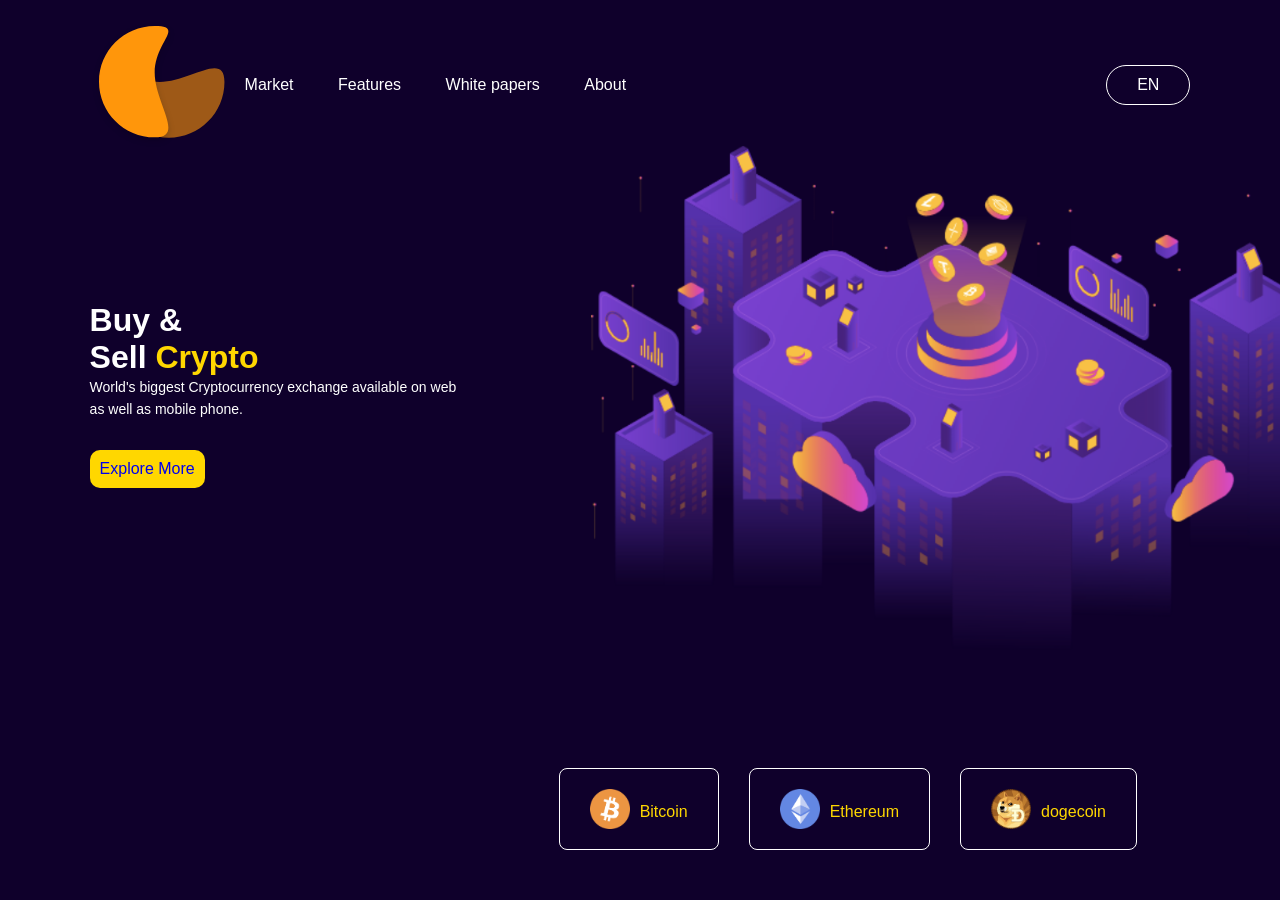
<file: crypto-website/index.html>
<!DOCTYPE html>
<html lang="en">
  <head>
    <meta charset="UTF-8" />
    <meta name="viewport" content="width=device-width, initial-scale=1.0" />
    <title>Crypto-website</title>
    <link rel="stylesheet" href="styles.css" />
  <script src="https://code.jquery.com/jquery-3.7.1.min.js" integrity="sha256-/JqT3SQfawRcv/BIHPThkBvs0OEvtFFmqPF/lYI/Cxo=" crossorigin="anonymous"></script>
  </head>
  <body>
    <div class="container">
      <nav>
        <img src="images/logo.png" />
        <ul>
          <li><a href="#">Market</a></li>
          <li><a href="#">Features</a></li>
          <li><a href="#">White papers</a></li>
          <li><a href="#">About</a></li>
        </ul>
        <a href="#" class="btn">EN</a>
      </nav>
      <div class="content">
        <h1>Buy & <br />Sell <span>Crypto</span></h1>
        <p>
          World's biggest Cryptocurrency exchange available on web<br />
          as well as mobile phone.
        </p>
        <a href="#" class="btn">Explore More</a>
      </div>
      <div class="coin-list">
        <div class="coin">
            <img src="images/bitcoin.png">
            <div>
                <h3><span id="bitcoin"></span></h3>
                <p>Bitcoin</p>
            </div>
        </div>
            <div class="coin">
                <img src="images/ethereum.png">
                <div>
                    <h3><span id="ethereum"></span></h3>
                    <p>Ethereum</p>
                </div>
            </div>
                <div class="coin">
                    <img src="images/dogecoin.png">
                    <div>
                        <h3><span id="dogecoin"></span></h3>
                        <p>dogecoin</p>
                    </div>
        </div>
    </div>
    <script src="script.js"></script>
  </body>
</html>
</file>
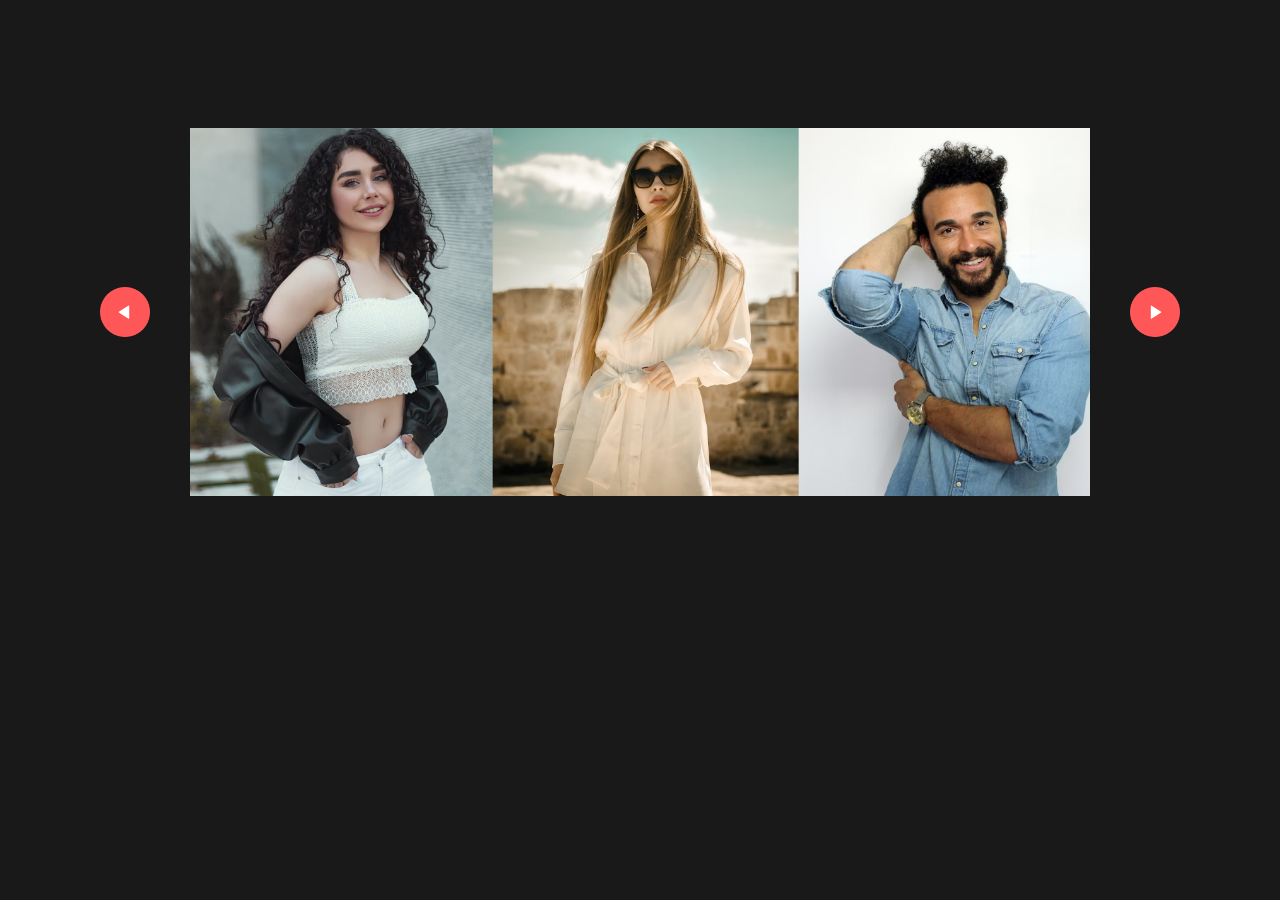
<file: image-gallary/index.html>
<!DOCTYPE html>
<html>
  <head>
    <meta charset="utf-8" />
    <meta http-equiv="X-UA-Compatible" content="IE=edge" />
    <title>Image gallery</title>
    <meta name="description" content="" />
    <meta name="viewport" content="width=device-width, initial-scale=1" />
    <link rel="stylesheet" href="styles.css" />
  </head>
  <body>
    <div class="gallery-wrap">
      <img src="images/back.png" id="backBtn" />

      <div class="gallery">
        <div>
          <span><img src="images/image-1.png" /></span>
          <span><img src="images/image-2.png" /></span>
          <span><img src="images/image-3.png" /></span>
        </div>
        <div>
          <span><img src="images/image-4.png" /></span>
          <span><img src="images/image-5.png" /></span>
          <span><img src="images/image-6.png" /></span>
        </div>
      </div>

      <img src="images/next.png" id="nextBtn" />
    </div>

    <script>
      let scrollContainer = document.querySelector(".gallery");
      let backBtn = document.getElementById("backBtn");
      let nextBtn = document.getElementById("nextBtn");

      scrollContainer.addEventListener("wheel", (evt) => {
        evt.preventDefault();

        scrollContainer.scrollLeft += evt.deltaY;
        scrollContainer.style.scrollBehavior = "auto";
      });

      nextBtn.addEventListener("click", () => {
        scrollContainer.style.scrollBehavior = "smooth";
        scrollContainer.scrollLeft += 900;
      });

      backBtn.addEventListener("click", () => {
        scrollContainer.style.scrollBehavior = "smooth";
        scrollContainer.scrollLeft -= 900;
      });
    </script>
  </body>
</html>
</file>
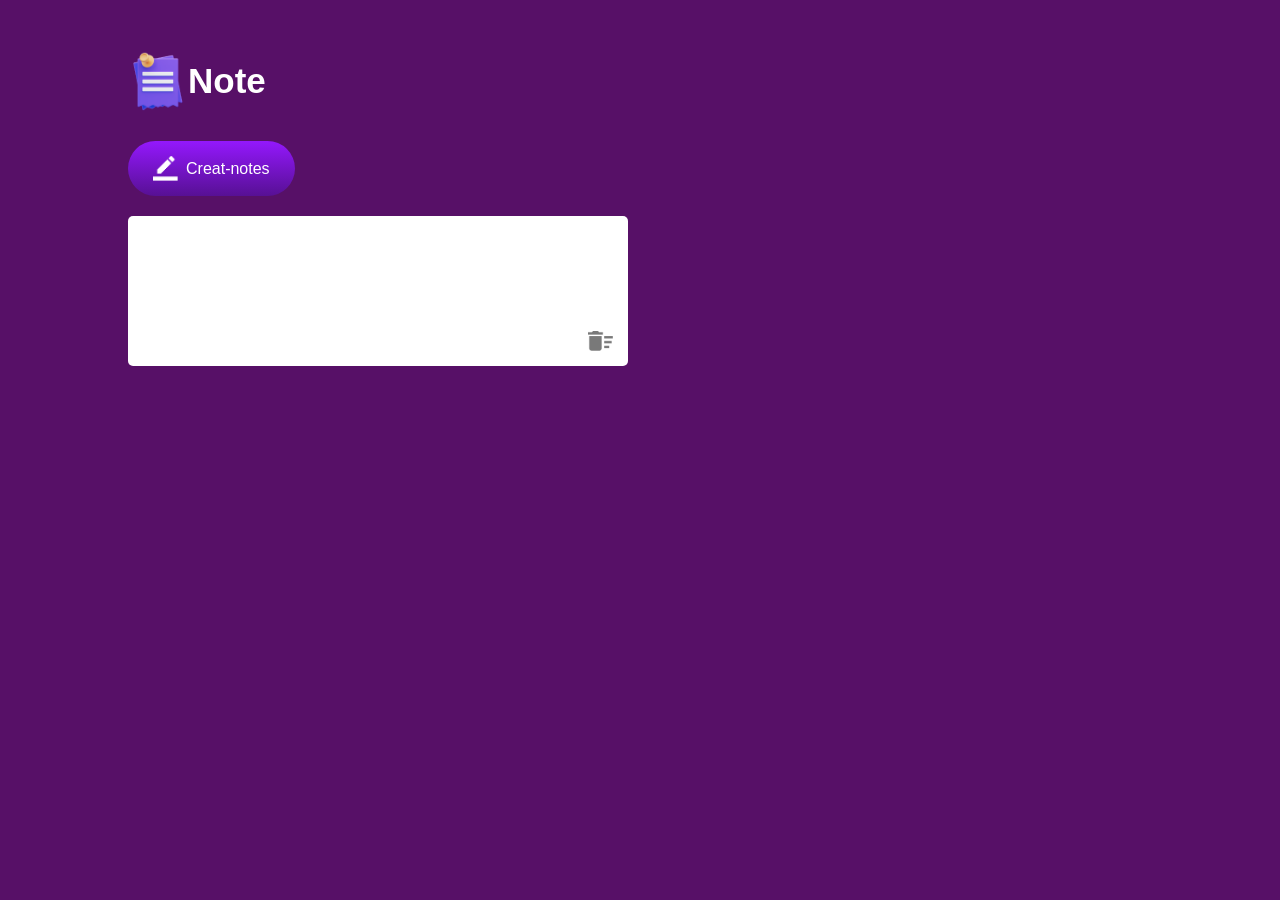
<file: note book/index.html>
<!DOCTYPE html>
<head>
    <meta charset="utf-8">
    <title>Note-book</title>
    <link rel="stylesheet" type="text/css" href="styles.css">
</head>
<body>
    <div class="container">
    <h1><img src="images/notes.png">Note </h1>
        <button><img src="images/edit.png">Creat-notes</button>

    <div class="notes-container">
    <p contenteditable="true" class="input-box">
            <img src="images/delete.png">
        </p>
    </div>
    </div>
    <script src="script.js"></script>
</body>
</file>
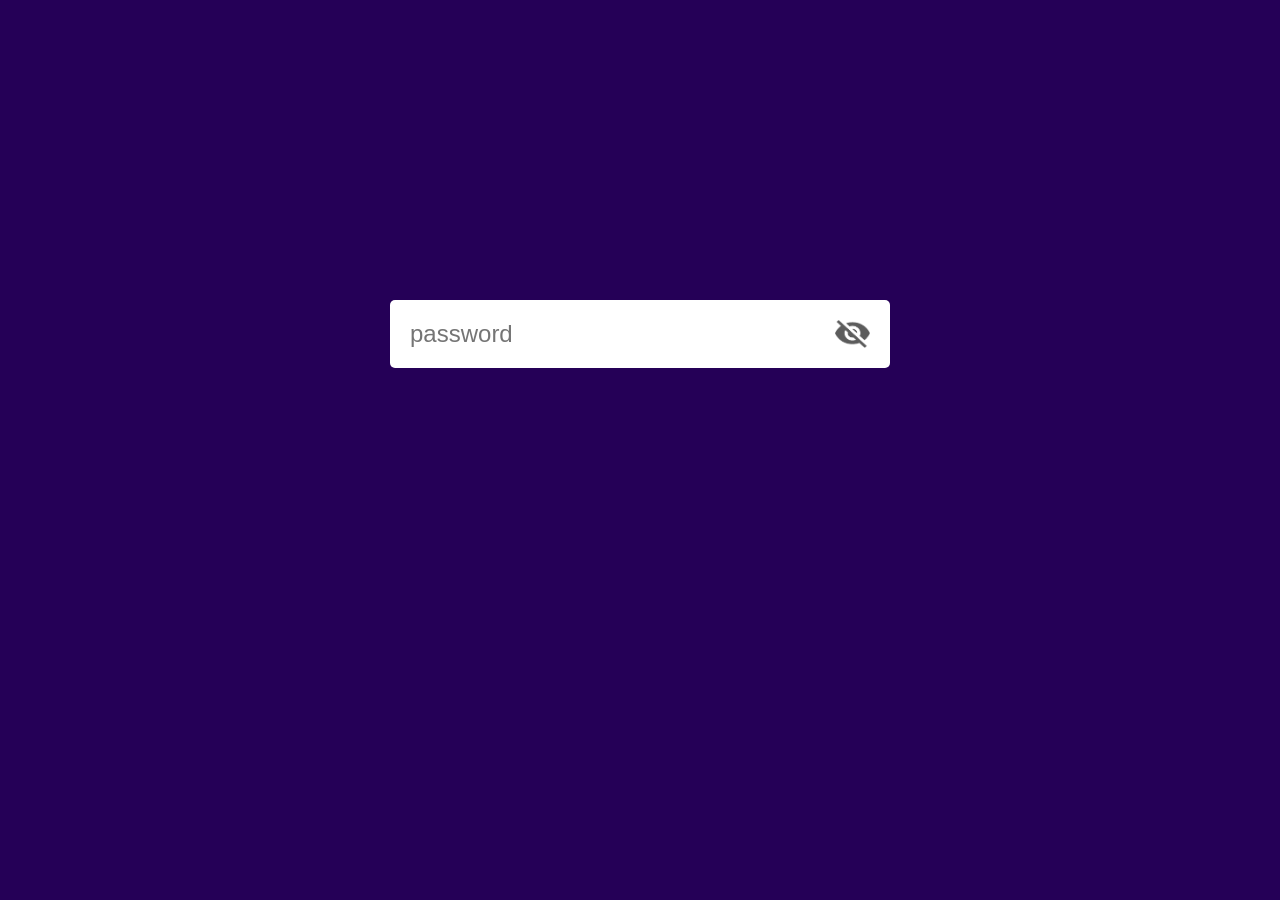
<file: pssword-hide/index.html>
<!DOCTYPE html>

<html>
  <head>
    <meta charset="utf-8" />
    <meta http-equiv="X-UA-Compatible" content="IE=edge" />
    <title>password-show/hide</title>
    <meta name="description" content="" />
    <meta name="viewport" content="width=device-width, initial-scale=1" />
    <link rel="stylesheet" href="styles.css" />
  </head>
  <body>
    <div class="input-box">
      <input type="password" placeholder="password" id="password" />
      <img src="eye-close.png" id="eyeicon" onclick="show()" />
    </div>

    <script>
      let eyeicon = document.getElementById("eyeicon");
      let password = document.getElementById("password");

      function show() {
        if (password.type == "password") {
          password.type = "text";
          eyeicon.src = "eye-open.png";
        } else {
          password.type = "password";
          eyeicon.src = "eye-close.png";
        }
      }
    </script>
  </body>
</html>
</file>
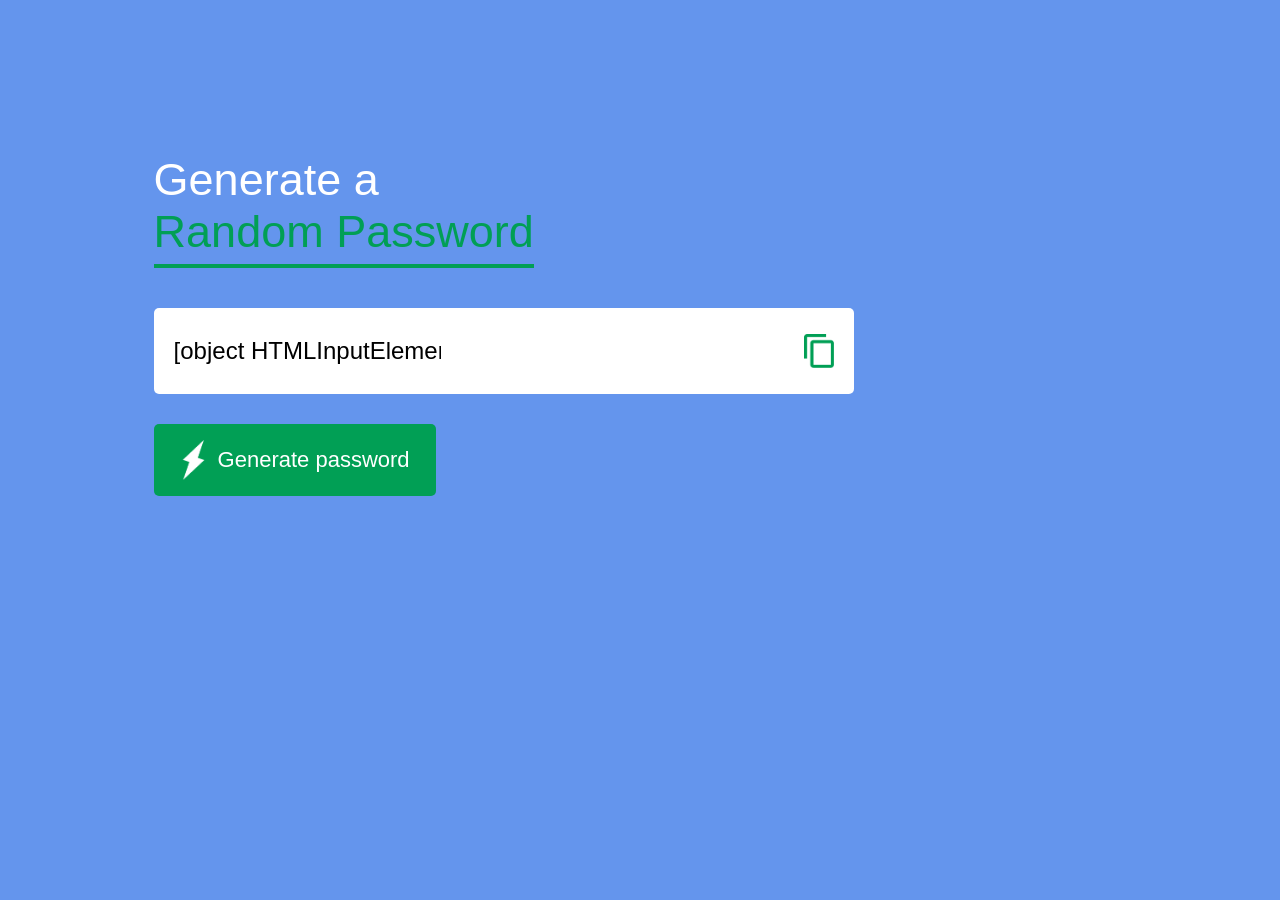
<file: random password-generator/index.html>
<!DOCTYPE html>

<html>
  <head>
    <meta charset="utf-8" />
    <meta http-equiv="X-UA-Compatible" content="IE=edge" />
    <title>password-generator</title>
    <meta name="description" content="" />
    <meta name="viewport" content="width=device-width, initial-scale=1" />
    <link rel="stylesheet" href="styles.css" />
  </head>
  <body>
    <div class="container">
      <h1>Generate a <br /><span>Random Password</span></h1>
      <div class="display">
        <input type="text" id="password" placeholder="password" />
        <img src="images/copy.png" />
      </div>
      <button onClick="passGenerator()">
        <img src="images/generate.png" />Generate password
      </button>
    </div>
    <script>
      const passwordBox = document.getElementById("password");
      const length = 12;

      const upperCase = "ABCDEFGHIJKLMNOPQRSTUVWXYZ";
      const lowerCase = "abcdefghijklmnopqrstuvwxyz";
      const number = "123456789";
      const symbol = "!@#$%^&*()<>?/=_+{}[]`~|";

      const allChars = upperCase + lowerCase + number + symbol;

      function passGenerator() {
        let password = "";

        password += upperCase[Math.floor(Math.random() * upperCase.length)];
        password += lowerCase[Math.floor(Math.random() * lowerCase.length)];
        password += number[Math.floor(Math.random() * number.length)];
        password += symbol[Math.floor(Math.random() * symbol.length)];
      }
      while (length > password.length) {
        password += allChars[math.floor(Math.random() * allChars.length)];
      }
      passwordBox.value = password;
    </script>
  </body>
</html>
</file>
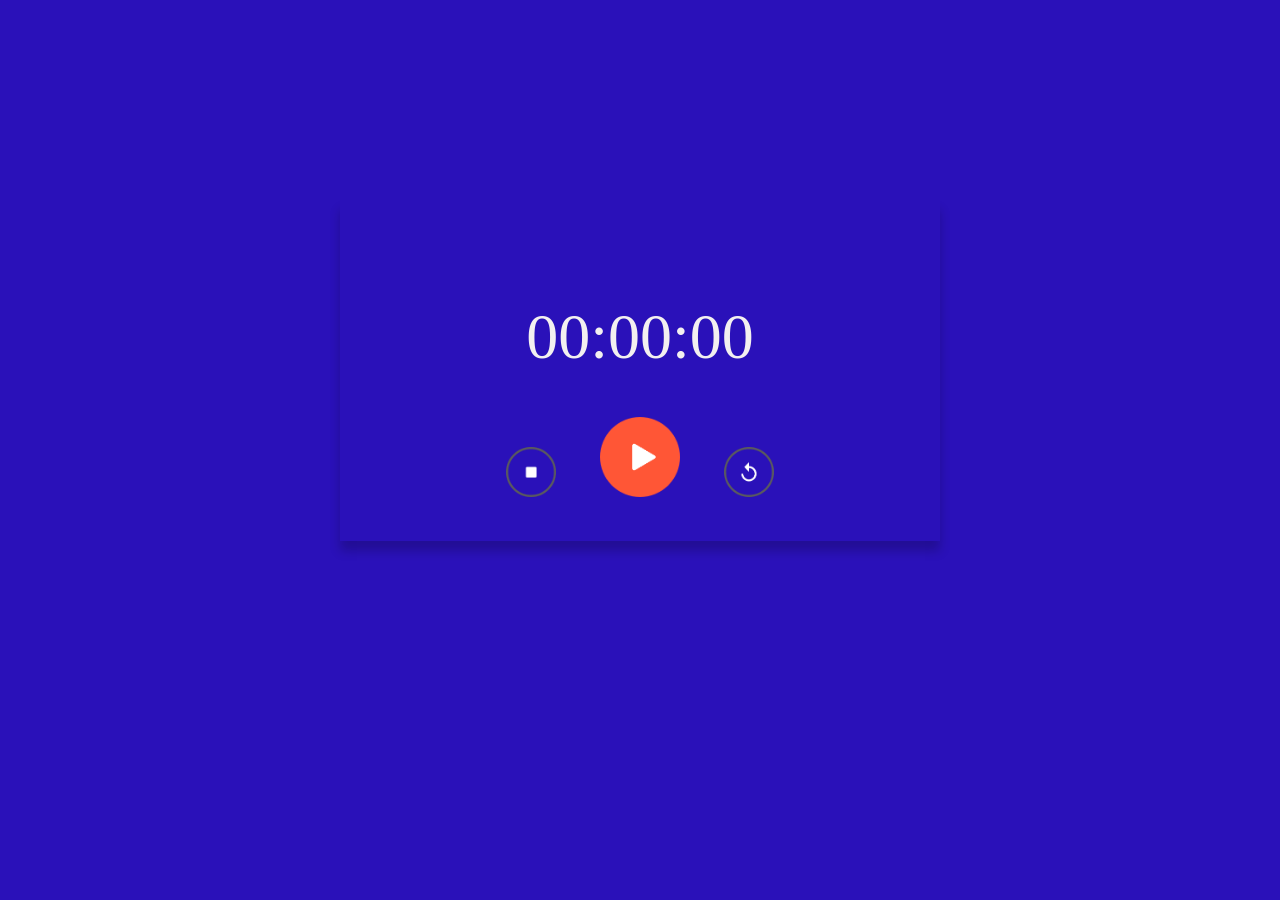
<file: Stop-watch/index.html>
<!DOCTYPE html>

<html>
  <head>
    <meta charset="utf-8" />
    <meta http-equiv="X-UA-Compatible" content="IE=edge" />
    <title></title>
    <meta name="description" content="" />
    <meta name="viewport" content="width=device-width, initial-scale=1" />
    <link rel="stylesheet" href="styles.css" />
  </head>
  <body>
    <div class="stopwatch">
      <h1 id="displayTime">00:00:00</h1>
      <div class="buttons">
        <img src="images/stop.png" onclick="watchStop()" />
        <img src="images/start.png" onclick="watchStart()" />
        <img src="images/reset.png" onclick="watchRest()" />
      </div>
    </div>
    <script>
      let [seconds, minutes, hours] = [0, 0, 0];
      let displayTime = document.getElementById("displayTime");
      let timer = null;
      function stopwatch() {
        seconds++;
        if (seconds == 60) {
          seconds = 0;
          minutes++;
          if (minutes == 60) {
            minutes = 0;
            hours++;
          }
        }

        let h = hours < 10 ? "0" + hours : hours;
        let m = minutes < 10 ? "0" + minutes : minutes;
        let s = seconds < 10 ? "0" + seconds : seconds;

        displayTime.innerHTML = hours + ":" + minutes + ":" + seconds;
      }

      function watchStart() {
        if (timer !== null) {
          clearInterval(timer);
        }
        setInterval(stopwatch, 1000);
      }

      function watchStop() {
        clearInterval(timer);
      }
      function watchRest() {
        clearInterval(timer);
        [seconds, minutes, hours] = [0, 0, 0];
        displayTime.innerHTML = "00:00:00";
      }
    </script>
  </body>
</html>
</file>
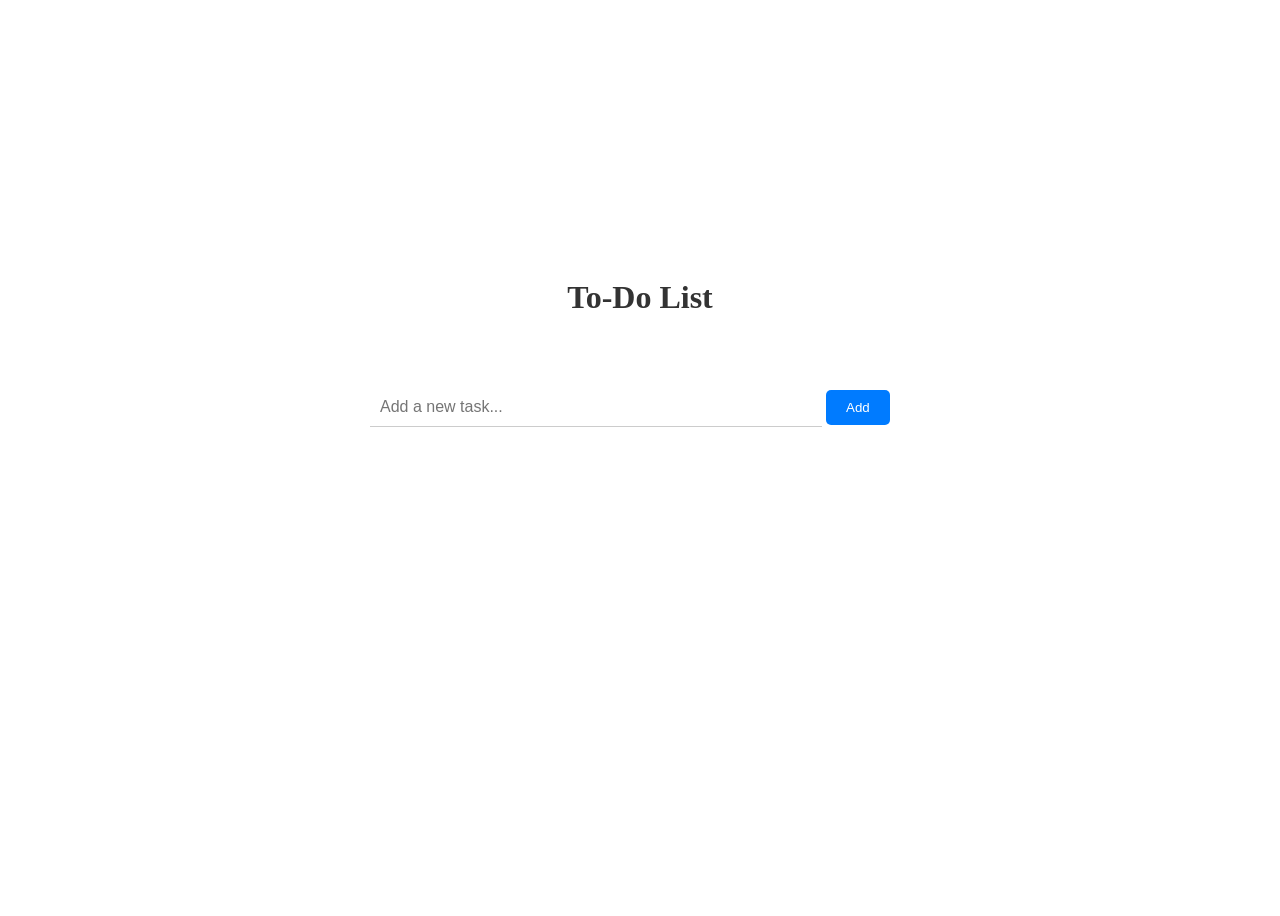
<file: To-do app/index.html>
<!DOCTYPE html>
<html lang="en">
  <head>
    <meta charset="UTF-8" />
    <meta name="viewport" content="width=device-width, initial-scale=1.0" />
    <link rel="preconnect" href="https://fonts.googleapis.com" />
    <link rel="stylesheet" href="style.css" />
    <title>To-Do App</title>
  </head>
  <body>
    <div class="container">
      <div class="content">
        <h1>To-Do List</h1>
        <input type="text" id="task-input" placeholder="Add a new task..." />
        <button id="add-btn">Add</button>
        <ul id="task-list"></ul>
      </div>
    </div>
    <script src="script.js"></script>
  </body>
</html>
</file>
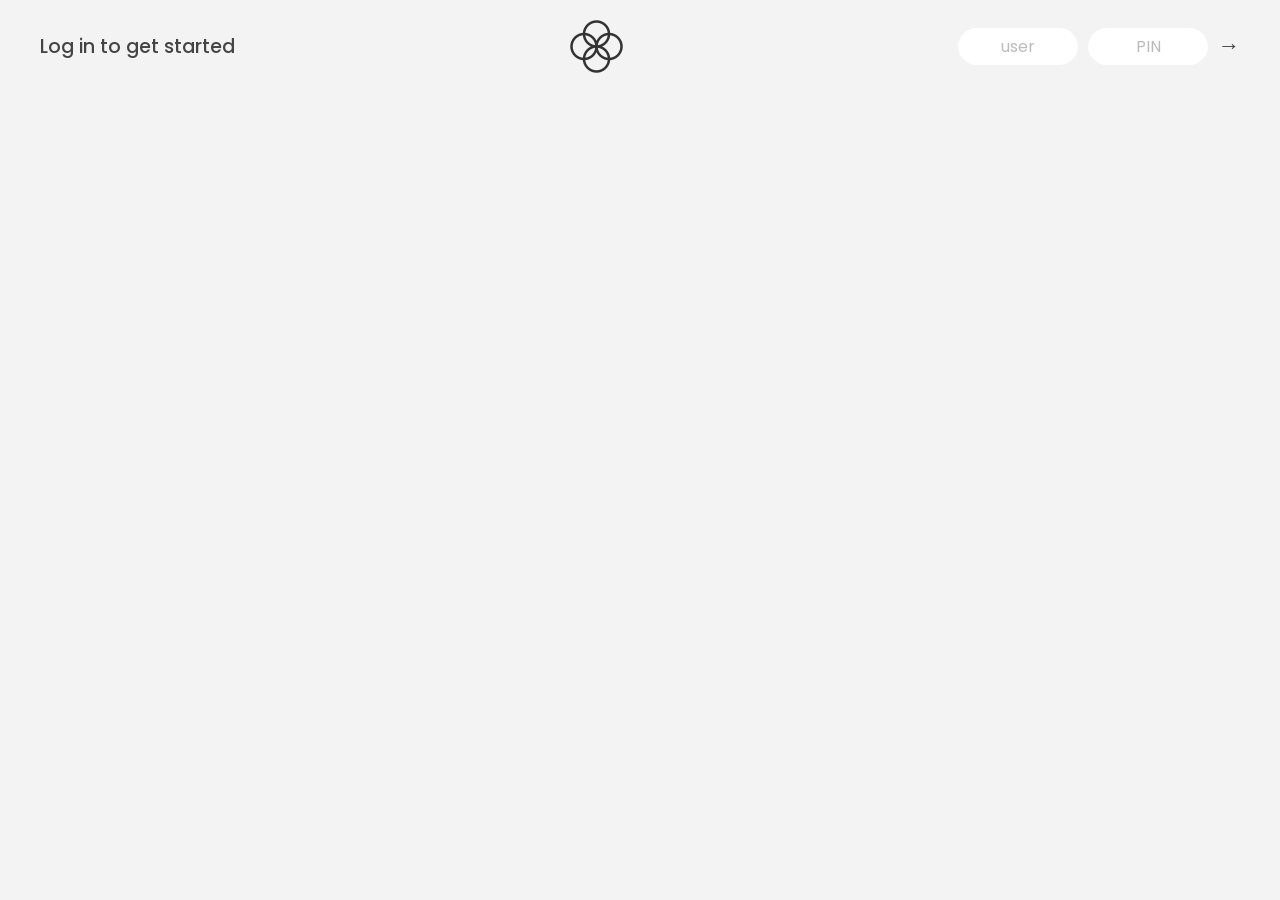
<file: 11-Arrays-Bankist/final/index.html>
<!DOCTYPE html>
<html lang="en">
  <head>
    <meta charset="UTF-8" />
    <meta name="viewport" content="width=device-width, initial-scale=1.0" />
    <meta http-equiv="X-UA-Compatible" content="ie=edge" />
    <link rel="shortcut icon" type="image/png" href="/icon.png" />

    <link
      href="https://fonts.googleapis.com/css?family=Poppins:400,500,600&display=swap"
      rel="stylesheet"
    />

    <link rel="stylesheet" href="style.css" />
    <title>Bankist</title>
  </head>
  <body>
    <!-- TOP NAVIGATION -->
    <nav>
      <p class="welcome">Log in to get started</p>
      <img src="logo.png" alt="Logo" class="logo" />
      <form class="login">
        <input
          type="text"
          placeholder="user"
          class="login__input login__input--user"
        />
        <!-- In practice, use type="password" -->
        <input
          type="text"
          placeholder="PIN"
          maxlength="4"
          class="login__input login__input--pin"
        />
        <button class="login__btn">&rarr;</button>
      </form>
    </nav>

    <main class="app">
      <!-- BALANCE -->
      <div class="balance">
        <div>
          <p class="balance__label">Current balance</p>
          <p class="balance__date">
            As of <span class="date">05/03/2037</span>
          </p>
        </div>
        <p class="balance__value">0000€</p>
      </div>

      <!-- MOVEMENTS -->
      <div class="movements">
        <div class="movements__row">
          <div class="movements__type movements__type--deposit">2 deposit</div>
          <div class="movements__date">3 days ago</div>
          <div class="movements__value">4 000€</div>
        </div>
        <div class="movements__row">
          <div class="movements__type movements__type--withdrawal">
            1 withdrawal
          </div>
          <div class="movements__date">24/01/2037</div>
          <div class="movements__value">-378€</div>
        </div>
      </div>

      <!-- SUMMARY -->
      <div class="summary">
        <p class="summary__label">In</p>
        <p class="summary__value summary__value--in">0000€</p>
        <p class="summary__label">Out</p>
        <p class="summary__value summary__value--out">0000€</p>
        <p class="summary__label">Interest</p>
        <p class="summary__value summary__value--interest">0000€</p>
        <button class="btn--sort">&downarrow; SORT</button>
      </div>

      <!-- OPERATION: TRANSFERS -->
      <div class="operation operation--transfer">
        <h2>Transfer money</h2>
        <form class="form form--transfer">
          <input type="text" class="form__input form__input--to" />
          <input type="number" class="form__input form__input--amount" />
          <button class="form__btn form__btn--transfer">&rarr;</button>
          <label class="form__label">Transfer to</label>
          <label class="form__label">Amount</label>
        </form>
      </div>

      <!-- OPERATION: LOAN -->
      <div class="operation operation--loan">
        <h2>Request loan</h2>
        <form class="form form--loan">
          <input type="number" class="form__input form__input--loan-amount" />
          <button class="form__btn form__btn--loan">&rarr;</button>
          <label class="form__label form__label--loan">Amount</label>
        </form>
      </div>

      <!-- OPERATION: CLOSE -->
      <div class="operation operation--close">
        <h2>Close account</h2>
        <form class="form form--close">
          <input type="text" class="form__input form__input--user" />
          <input
            type="password"
            maxlength="6"
            class="form__input form__input--pin"
          />
          <button class="form__btn form__btn--close">&rarr;</button>
          <label class="form__label">Confirm user</label>
          <label class="form__label">Confirm PIN</label>
        </form>
      </div>

      <!-- LOGOUT TIMER -->
      <p class="logout-timer">
        You will be logged out in <span class="timer">05:00</span>
      </p>
    </main>
    <!-- <footer>
      &copy; by Jonas Schmedtmann. Don't claim as your own :)
    </footer> -->

    <script src="script.js"></script>
  </body>
</html>
</file>
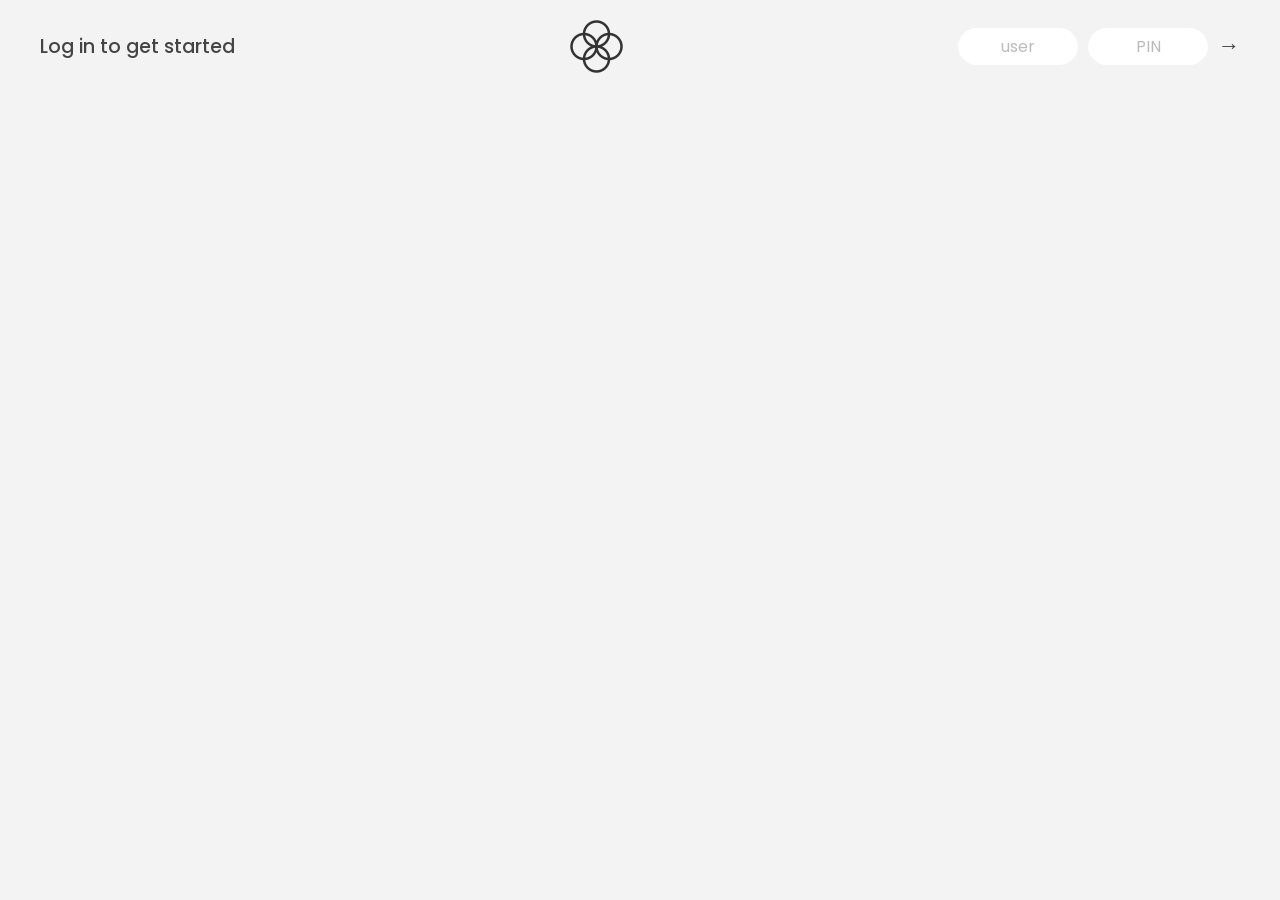
<file: 11-Arrays-Bankist/starter/index.html>
<!DOCTYPE html>
<html lang="en">
  <head>
    <meta charset="UTF-8" />
    <meta name="viewport" content="width=device-width, initial-scale=1.0" />
    <meta http-equiv="X-UA-Compatible" content="ie=edge" />
    <link rel="shortcut icon" type="image/png" href="/icon.png" />

    <link
      href="https://fonts.googleapis.com/css?family=Poppins:400,500,600&display=swap"
      rel="stylesheet"
    />

    <link rel="stylesheet" href="style.css" />
    <title>Bankist</title>
  </head>
  <body>
    <!-- TOP NAVIGATION -->
    <nav>
      <p class="welcome">Log in to get started</p>
      <img src="logo.png" alt="Logo" class="logo" />
      <form class="login">
        <input
          type="text"
          placeholder="user"
          class="login__input login__input--user"
        />
        <!-- In practice, use type="password" -->
        <input
          type="text"
          placeholder="PIN"
          maxlength="4"
          class="login__input login__input--pin"
        />
        <button class="login__btn">&rarr;</button>
      </form>
    </nav>

    <main class="app">
      <!-- BALANCE -->
      <div class="balance">
        <div>
          <p class="balance__label">Current balance</p>
          <p class="balance__date">
            As of <span class="date">05/03/2037</span>
          </p>
        </div>
        <p class="balance__value">0000€</p>
      </div>

      <!-- MOVEMENTS -->
      <div class="movements">
        <div class="movements__row">
          <div class="movements__type movements__type--deposit">2 deposit</div>
          <div class="movements__date">3 days ago</div>
          <div class="movements__value">4 000€</div>
        </div>
        <div class="movements__row">
          <div class="movements__type movements__type--withdrawal">
            1 withdrawal
          </div>
          <div class="movements__date">24/01/2037</div>
          <div class="movements__value">-378€</div>
        </div>
      </div>

      <!-- SUMMARY -->
      <div class="summary">
        <p class="summary__label">In</p>
        <p class="summary__value summary__value--in">0000€</p>
        <p class="summary__label">Out</p>
        <p class="summary__value summary__value--out">0000€</p>
        <p class="summary__label">Interest</p>
        <p class="summary__value summary__value--interest">0000€</p>
        <button class="btn--sort">&downarrow; SORT</button>
      </div>

      <!-- OPERATION: TRANSFERS -->
      <div class="operation operation--transfer">
        <h2>Transfer money</h2>
        <form class="form form--transfer">
          <input type="text" class="form__input form__input--to" />
          <input type="number" class="form__input form__input--amount" />
          <button class="form__btn form__btn--transfer">&rarr;</button>
          <label class="form__label">Transfer to</label>
          <label class="form__label">Amount</label>
        </form>
      </div>

      <!-- OPERATION: LOAN -->
      <div class="operation operation--loan">
        <h2>Request loan</h2>
        <form class="form form--loan">
          <input type="number" class="form__input form__input--loan-amount" />
          <button class="form__btn form__btn--loan">&rarr;</button>
          <label class="form__label form__label--loan">Amount</label>
        </form>
      </div>

      <!-- OPERATION: CLOSE -->
      <div class="operation operation--close">
        <h2>Close account</h2>
        <form class="form form--close">
          <input type="text" class="form__input form__input--user" />
          <input
            type="password"
            maxlength="6"
            class="form__input form__input--pin"
          />
          <button class="form__btn form__btn--close">&rarr;</button>
          <label class="form__label">Confirm user</label>
          <label class="form__label">Confirm PIN</label>
        </form>
      </div>

      <!-- LOGOUT TIMER -->
      <p class="logout-timer">
        You will be logged out in <span class="timer">05:00</span>
      </p>
    </main>

    <!-- <footer>
      &copy; by Jonas Schmedtmann. Don't claim as your own :)
    </footer> -->

    <script src="script.js"></script>
  </body>
</html>
</file>
<file: crypto-website/styles.css>
*{
    margin: 0;
    padding: 0;
    font-family: sans-serif;
    box-sizing: border-box;
    
}
.container{
    width: 100%;
    height: 100vh;
    background-image: url(images/background.png);
    background-size: cover;
    background-position: center;
    padding: 0 7%;
    color: #fff;
}
nav{
    width: 100%;
    padding: 20px 0;
    display: flex;
    align-items: center;
}
nav ul{
    flex: 1;
    
}
nav ul li{
    display: inline-block;
    margin: 10px 20px;
}
nav ul li :hover{
    color: aqua;
}
nav ul li a{
    color: #fff;
    text-decoration: none;
}
nav .btn{
    color: #fff;
    text-decoration: none;
    border: 1px solid #fff;
    border-radius: 20px;
    padding: 10px 30px;
    
}
.logo{
    width: 20px;
    padding-left: 0%;
    margin-left: 0%;
    cursor: pointer;
}
.content{
    margin-top:12%;

}
.contennt h1{
    font-size: large;
    margin-bottom: 15px;
    color: silver;
}
.content h1 span{
    color: gold;

}
.content p{
    line-height: 22px;
    font-size: 14px;
}
.content .btn{
    display: inline-block;
    margin-top: 30px;
    background: gold;
    color: #fff blanchedalmond;
    border-radius: 10px;
    padding: 10px ;
    text-decoration: none;


}
.coin-list{
    position: absolute;
    right: 10%;
    bottom: 50px;
    display: flex;
    align-items: center;
}
.coin{
    display: flex;
    align-items: center;
    font-family: 14px;
    margin: 0 15px;
    color: gold;
    border: 1px solid #fff;
    padding: 20px 30px;
    border-radius: 8px;

}
coin :hover{
    color: aqua;
}
.coin img{
    width: 40px;
    margin-right: 10px;
}
.coin h3{
   color: #fff;
   margin-bottom: 5px;
}
</file>
<file: image-gallary/styles.css>
*{
    margin: 0;
    padding: 0;
    font-family: sans-serif;
    box-sizing: boder-box;
}
body{
    background: #191919;
}
.gallery{
    align-items: center;
    width: 900px;
    display: flex;
    overflow-x: scroll;
}
.gallery div{
    width: 100%;
    display: grid;
    grid-template-columns: auto auto auto;
    grid-gap: 20px;
    padding: 10px;
    flex: none;
}
.gallery div img{
    width: 100%;
    filter: grayscale(100%);
    transition: transform 0.5s;
}
.gallery::-webkot-scrollbar{
    display: none;
}
.gallery-wrap{
    display: flex;
    align-items: center;
    justify-content: center;
    margin: 10% auto;
}
#backBtn, #nextBtn{
     width: 50px;
     cursor: pointer;
     margin: 40px;


}
.gallery div img{
    filter: grayscale(0);
    cursor: pointer;
    transform: scale(1.1); 
}
</file>
<file: note book/styles.css>
*{
    margin: 0;
    padding: 0;
    font-family: Arial, Helvetica, sans-serif;
    box-sizing: border-box;
}
body{
    background-color: #571067;
}
.container{
    width: 100%;
    text-align: center;
    min-height: 100vh;
    background-color: linear-gradient(135deg,#cf9aff,#95c0ff); 
    padding-top: 4%;
    padding-left: 10%;
    color: #fff;
}
.container h1{
    display: flex;
    align-items: center;
    font-size: 35px;
    font-weight: 600;
}
.container h1 img{
    width: 60px;

}
.container button img{
    width: 25px;
    margin-right: 8px;
}
.container button{
    display: flex;
    align-items: center;
    background:linear-gradient(#9418fd, #571094);
    color: #fff;
    font-size: 16px;
    outline: 0;
    border: 0;
    border-radius: 40px;
    padding: 15px 25px;
    margin: 30px 0 20px;
    cursor: pointer;
}
.input-box{
    position: relative;
    width: 100%;
    max-width: 500px;
     min-height: 150px;
     background:#fff;
     color: #333;
     padding: 20px;
     margin: 20px 0;
     outline: none;
     border-radius: 5px;

}
.input-box img{
    width: 25px;
    position: absolute;
    bottom: 15px;
    right: 15px;
    cursor: pointer;

}
</file>
<file: pssword-hide/styles.css>
*{
    margin: 0;
    padding: 0;
    font-family: sans-serif;
    box-sizing: border-box;
}

body{
    background: #250057;
}
.input-box{
    background: #fff;
    width: 90%;
    max-width: 500px;
    border-radius: 5px;
    padding: 10px 20px;
    margin: 300px auto;
    display: flex;
    align-items:center;
}
.input-box input{
    width: 100%;
    padding: 10px 0;
    border: 0;
    outline: 0;
    font-size: 24px;
    color: #555;
}
.input-box img{
    width: 35px;
    cursor: pointer;

}
</file>
<file: random password-generator/styles.css>
*{
    margin: 0;
    padding: 0;
    font-family: 'Gill Sans', 'Gill Sans MT', Calibri, 'Trebuchet MS', sans-serif;
    box-sizing: border-box;
}
body{
    background-color: cornflowerblue;
    color: #fff;
}
.container{
    margin: 12%;
    width: 90%;
    max-width: 700px;

}
.display{
    width: 100%;
    margin-top: 50px;
    margin-bottom: 30px;
    background: #fff;
    color: #333;
    display: flex;
    align-items: center;
    justify-content: space-between;
    padding:26px 20px ;
    border-radius: 5px;
}
.container h1{
    font-weight: 500;
    font-size: 45px;
}
.container h1 span{
    color: #019f55;
    border-bottom: 4px solid #019f55;
    padding-bottom: 7px;

}
.display img{
    width: 30px;
    cursor: pointer;
}
.display input{
    border: 0;
    outline: 0;
    font-size:24px ;
}
.container button img{
    width: 28px;
    margin-right: 10px;
}
.container button{
    border: 0;
    outline: 0;
    background: #019f55;
    color: #fff;
    font-size: 22px;
    font-weight: 300;
    display: flex;
    align-items: center;
    justify-content: center;
    padding: 16px 26px;
    border-radius: 5px;
    cursor: pointer;
}
</file>
<file: Stop-watch/styles.css>
@import url('https://fonts.googleapis.com/css2?family=Workbench&display=swap')
;
body{
    background:#2a11b9;
}
.stopwatch{
    width: 90%;
    max-width: 600px;
    background-image: liner-gradiant(rgba(0,0,0,0.8), rgb(0,0,0,0.8)),url(images/background.png);
    background-size: cover;
    background-position: center;
    text-align: center;
    padding: 40px 0;
    color: #f3f0f0;
    margin: 200px auto 0;
    box-shadow: 0 10px 10px rgb(0,0,0,0.2);
}
.stopwatch h1{
    margin-top: 60px;
    font-size: 64px;
    font-weight: 300;
}
.button{
    display: flex;
    align-items: center;
    justify-content: center;

}
.buttons img {
    width: 50px;
    margin: 0 20px;
    cursor: pointer;
}
.buttons img:nth-child(2){
    width: 80px;

}
</file>
<file: To-do app/style.css>
*body {
    margin: 0;
    padding: 0;
    height: 100vh;
    font-family: 'Montserrat', sans-serif;
    background-color: #ccf;
}

.container {
    display: flex;
    justify-content: center;
    align-items: center;
    height: 100vh;
}

.content {
    background-color: white;
    min-height: 400px;
    width: 540px;
    padding: 20px;
    border-radius: 10px;
}

h1 {
    text-align: center;
    color: #333;
}

input[type = "text"] {
    font-size: medium;
    margin-top: 50px;
    margin-bottom: 10px;
    width: 80%;
    padding: 10px;
    border: none;
    border-bottom: 1px solid #ccc;
    outline: none;
}

button {
    padding: 10px 20px;
    background-color: #007bff;
    border: none;
    border-radius: 5px;
    color: white;
    font-weight: 500;
    cursor: pointer;
}

ul {
    list-style-type: none;
    padding: 0;
}


li {
    margin: 10px 0;
    padding: 10px;
    border: 1px solid #ccc;
    border-radius: 5px;
    display: flex;
    justify-content: space-between;
    align-items: center;
}

.delete-btn {
    background-color: #dc3545;
    color: white;
    border: none;
    border-radius: 3px;
    padding: 5px 10px;
    cursor: pointer;
}
.edit-btn {
   border: none;
   border-radius: 3px;
   padding: 5px 10px;
   cursor: pointer;
}
</file>
<file: 11-Arrays-Bankist/final/style.css>
/*
 * Use this CSS to learn some intersting techniques,
 * in case you're wondering how I built the UI.
 * Have fun! 😁
 */

* {
  margin: 0;
  padding: 0;
  box-sizing: inherit;
}

html {
  font-size: 62.5%;
  box-sizing: border-box;
}

body {
  font-family: 'Poppins', sans-serif;
  color: #444;
  background-color: #f3f3f3;
  height: 100vh;
  padding: 2rem;
}

nav {
  display: flex;
  justify-content: space-between;
  align-items: center;
  padding: 0 2rem;
}

.welcome {
  font-size: 1.9rem;
  font-weight: 500;
}

.logo {
  height: 5.25rem;
}

.login {
  display: flex;
}

.login__input {
  border: none;
  padding: 0.5rem 2rem;
  font-size: 1.6rem;
  font-family: inherit;
  text-align: center;
  width: 12rem;
  border-radius: 10rem;
  margin-right: 1rem;
  color: inherit;
  border: 1px solid #fff;
  transition: all 0.3s;
}

.login__input:focus {
  outline: none;
  border: 1px solid #ccc;
}

.login__input::placeholder {
  color: #bbb;
}

.login__btn {
  border: none;
  background: none;
  font-size: 2.2rem;
  color: inherit;
  cursor: pointer;
  transition: all 0.3s;
}

.login__btn:hover,
.login__btn:focus,
.btn--sort:hover,
.btn--sort:focus {
  outline: none;
  color: #777;
}

/* MAIN */
.app {
  position: relative;
  max-width: 100rem;
  margin: 4rem auto;
  display: grid;
  grid-template-columns: 4fr 3fr;
  grid-template-rows: auto repeat(3, 15rem) auto;
  gap: 2rem;

  /* NOTE This creates the fade in/out anumation */
  opacity: 0;
  transition: all 1s;
}

.balance {
  grid-column: 1 / span 2;
  display: flex;
  align-items: flex-end;
  justify-content: space-between;
  margin-bottom: 2rem;
}

.balance__label {
  font-size: 2.2rem;
  font-weight: 500;
  margin-bottom: -0.2rem;
}

.balance__date {
  font-size: 1.4rem;
  color: #888;
}

.balance__value {
  font-size: 4.5rem;
  font-weight: 400;
}

/* MOVEMENTS */
.movements {
  grid-row: 2 / span 3;
  background-color: #fff;
  border-radius: 1rem;
  overflow: scroll;
}

.movements__row {
  padding: 2.25rem 4rem;
  display: flex;
  align-items: center;
  border-bottom: 1px solid #eee;
}

.movements__type {
  font-size: 1.1rem;
  text-transform: uppercase;
  font-weight: 500;
  color: #fff;
  padding: 0.1rem 1rem;
  border-radius: 10rem;
  margin-right: 2rem;
}

.movements__date {
  font-size: 1.1rem;
  text-transform: uppercase;
  font-weight: 500;
  color: #666;
}

.movements__type--deposit {
  background-image: linear-gradient(to top left, #39b385, #9be15d);
}

.movements__type--withdrawal {
  background-image: linear-gradient(to top left, #e52a5a, #ff585f);
}

.movements__value {
  font-size: 1.7rem;
  margin-left: auto;
}

/* SUMMARY */
.summary {
  grid-row: 5 / 6;
  display: flex;
  align-items: baseline;
  padding: 0 0.3rem;
  margin-top: 1rem;
}

.summary__label {
  font-size: 1.2rem;
  font-weight: 500;
  text-transform: uppercase;
  margin-right: 0.8rem;
}

.summary__value {
  font-size: 2.2rem;
  margin-right: 2.5rem;
}

.summary__value--in,
.summary__value--interest {
  color: #66c873;
}

.summary__value--out {
  color: #f5465d;
}

.btn--sort {
  margin-left: auto;
  border: none;
  background: none;
  font-size: 1.3rem;
  font-weight: 500;
  cursor: pointer;
}

/* OPERATIONS */
.operation {
  border-radius: 1rem;
  padding: 3rem 4rem;
  color: #333;
}

.operation--transfer {
  background-image: linear-gradient(to top left, #ffb003, #ffcb03);
}

.operation--loan {
  background-image: linear-gradient(to top left, #39b385, #9be15d);
}

.operation--close {
  background-image: linear-gradient(to top left, #e52a5a, #ff585f);
}

h2 {
  margin-bottom: 1.5rem;
  font-size: 1.7rem;
  font-weight: 600;
  color: #333;
}

.form {
  display: grid;
  grid-template-columns: 2.5fr 2.5fr 1fr;
  grid-template-rows: auto auto;
  gap: 0.4rem 1rem;
}

/* Exceptions for interst */
.form.form--loan {
  grid-template-columns: 2.5fr 1fr 2.5fr;
}
.form__label--loan {
  grid-row: 2;
}
/* End exceptions */

.form__input {
  width: 100%;
  border: none;
  background-color: rgba(255, 255, 255, 0.4);
  font-family: inherit;
  font-size: 1.5rem;
  text-align: center;
  color: #333;
  padding: 0.3rem 1rem;
  border-radius: 0.7rem;
  transition: all 0.3s;
}

.form__input:focus {
  outline: none;
  background-color: rgba(255, 255, 255, 0.6);
}

.form__label {
  font-size: 1.3rem;
  text-align: center;
}

.form__btn {
  border: none;
  border-radius: 0.7rem;
  font-size: 1.8rem;
  background-color: #fff;
  cursor: pointer;
  transition: all 0.3s;
}

.form__btn:focus {
  outline: none;
  background-color: rgba(255, 255, 255, 0.8);
}

.logout-timer {
  padding: 0 0.3rem;
  margin-top: 1.9rem;
  text-align: right;
  font-size: 1.25rem;
}

.timer {
  font-weight: 600;
}
</file>
<file: 11-Arrays-Bankist/starter/style.css>
/*
 * Use this CSS to learn some intersting techniques,
 * in case you're wondering how I built the UI.
 * Have fun! 😁
 */

* {
  margin: 0;
  padding: 0;
  box-sizing: inherit;
}

html {
  font-size: 62.5%;
  box-sizing: border-box;
}

body {
  font-family: "Poppins", sans-serif;
  color: #444;
  background-color: #f3f3f3;
  height: 100vh;
  padding: 2rem;
}

nav {
  display: flex;
  justify-content: space-between;
  align-items: center;
  padding: 0 2rem;
}

.welcome {
  font-size: 1.9rem;
  font-weight: 500;
}

.logo {
  height: 5.25rem;
}

.login {
  display: flex;
}

.login__input {
  border: none;
  padding: 0.5rem 2rem;
  font-size: 1.6rem;
  font-family: inherit;
  text-align: center;
  width: 12rem;
  border-radius: 10rem;
  margin-right: 1rem;
  color: inherit;
  border: 1px solid #fff;
  transition: all 0.3s;
}

.login__input:focus {
  outline: none;
  border: 1px solid #ccc;
}

.login__input::placeholder {
  color: #bbb;
}

.login__btn {
  border: none;
  background: none;
  font-size: 2.2rem;
  color: inherit;
  cursor: pointer;
  transition: all 0.3s;
}

.login__btn:hover,
.login__btn:focus,
.btn--sort:hover,
.btn--sort:focus {
  outline: none;
  color: #777;
}

/* MAIN */
.app {
  position: relative;
  max-width: 100rem;
  margin: 4rem auto;
  display: grid;
  grid-template-columns: 4fr 3fr;
  grid-template-rows: auto repeat(3, 15rem) auto;
  gap: 2rem;

  /* NOTE This creates the fade in/out anumation */
  opacity: 0;
  transition: all 1s;
}

.balance {
  grid-column: 1 / span 2;
  display: flex;
  align-items: flex-end;
  justify-content: space-between;
  margin-bottom: 2rem;
}

.balance__label {
  font-size: 2.2rem;
  font-weight: 500;
  margin-bottom: -0.2rem;
}

.balance__date {
  font-size: 1.4rem;
  color: #888;
}

.balance__value {
  font-size: 4.5rem;
  font-weight: 400;
}

/* MOVEMENTS */
.movements {
  grid-row: 2 / span 3;
  background-color: #fff;
  border-radius: 1rem;
  overflow: scroll;
}

.movements__row {
  padding: 2.25rem 4rem;
  display: flex;
  align-items: center;
  border-bottom: 1px solid #eee;
}

.movements__type {
  font-size: 1.1rem;
  text-transform: uppercase;
  font-weight: 500;
  color: #fff;
  padding: 0.1rem 1rem;
  border-radius: 10rem;
  margin-right: 2rem;
}

.movements__date {
  font-size: 1.1rem;
  text-transform: uppercase;
  font-weight: 500;
  color: #666;
}

.movements__type--deposit {
  background-image: linear-gradient(to top left, #39b385, #9be15d);
}

.movements__type--withdrawal {
  background-image: linear-gradient(to top left, #e52a5a, #ff585f);
}

.movements__value {
  font-size: 1.7rem;
  margin-left: auto;
}

/* SUMMARY */
.summary {
  grid-row: 5 / 6;
  display: flex;
  align-items: baseline;
  padding: 0 0.3rem;
  margin-top: 1rem;
}

.summary__label {
  font-size: 1.2rem;
  font-weight: 500;
  text-transform: uppercase;
  margin-right: 0.8rem;
}

.summary__value {
  font-size: 2.2rem;
  margin-right: 2.5rem;
}

.summary__value--in,
.summary__value--interest {
  color: #66c873;
}

.summary__value--out {
  color: #f5465d;
}

.btn--sort {
  margin-left: auto;
  border: none;
  background: none;
  font-size: 1.3rem;
  font-weight: 500;
  cursor: pointer;
}

/* OPERATIONS */
.operation {
  border-radius: 1rem;
  padding: 3rem 4rem;
  color: #333;
}

.operation--transfer {
  background-image: linear-gradient(to top left, #ffb003, #ffcb03);
}

.operation--loan {
  background-image: linear-gradient(to top left, #39b385, #9be15d);
}

.operation--close {
  background-image: linear-gradient(to top left, #e52a5a, #ff585f);
}

h2 {
  margin-bottom: 1.5rem;
  font-size: 1.7rem;
  font-weight: 600;
  color: #333;
}

.form {
  display: grid;
  grid-template-columns: 2.5fr 2.5fr 1fr;
  grid-template-rows: auto auto;
  gap: 0.4rem 1rem;
}

/* Exceptions for interst */
.form.form--loan {
  grid-template-columns: 2.5fr 1fr 2.5fr;
}
.form__label--loan {
  grid-row: 2;
}
/* End exceptions */

.form__input {
  width: 100%;
  border: none;
  background-color: rgba(255, 255, 255, 0.4);
  font-family: inherit;
  font-size: 1.5rem;
  text-align: center;
  color: #333;
  padding: 0.3rem 1rem;
  border-radius: 0.7rem;
  transition: all 0.3s;
}

.form__input:focus {
  outline: none;
  background-color: rgba(255, 255, 255, 0.6);
}

.form__label {
  font-size: 1.3rem;
  text-align: center;
}

.form__btn {
  border: none;
  border-radius: 0.7rem;
  font-size: 1.8rem;
  background-color: #fff;
  cursor: pointer;
  transition: all 0.3s;
}

.form__btn:focus {
  outline: none;
  background-color: rgba(255, 255, 255, 0.8);
}

.logout-timer {
  padding: 0 0.3rem;
  margin-top: 1.9rem;
  text-align: right;
  font-size: 1.25rem;
}

.timer {
  font-weight: 600;
}
</file>
